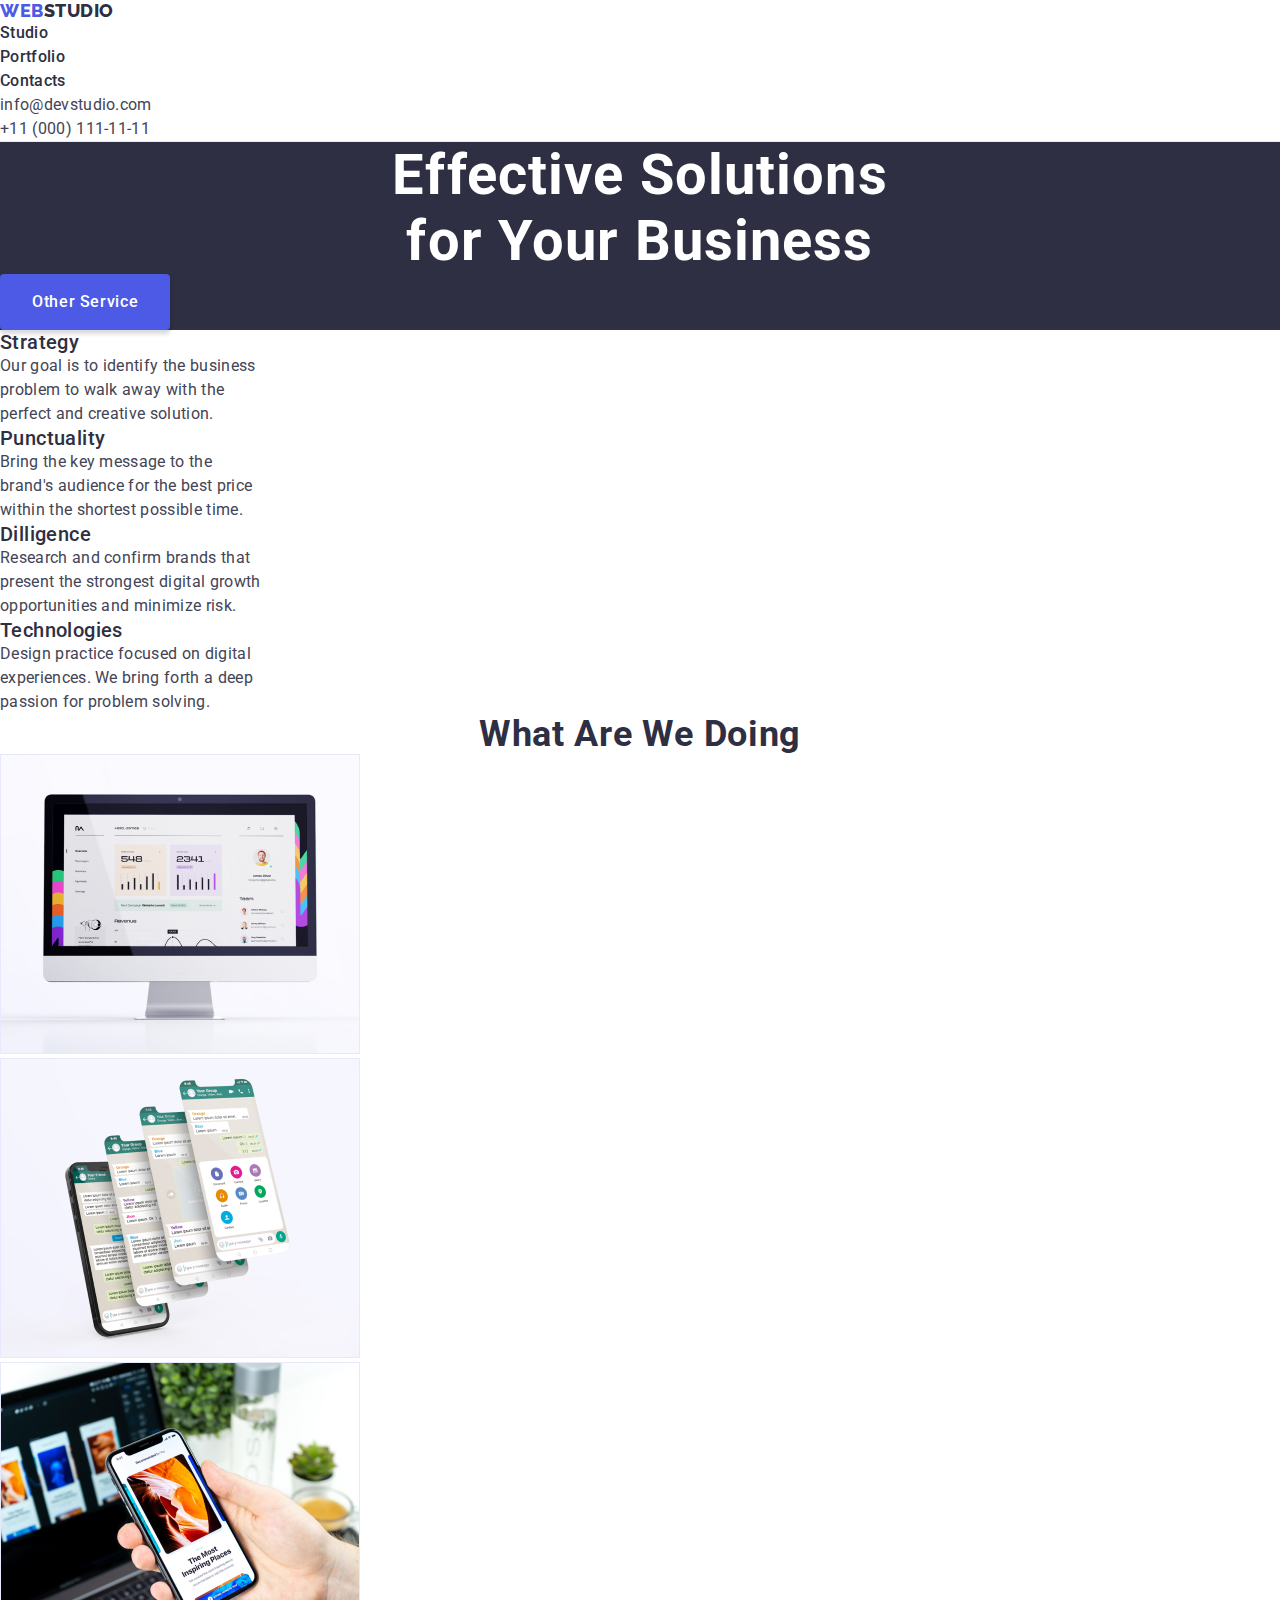
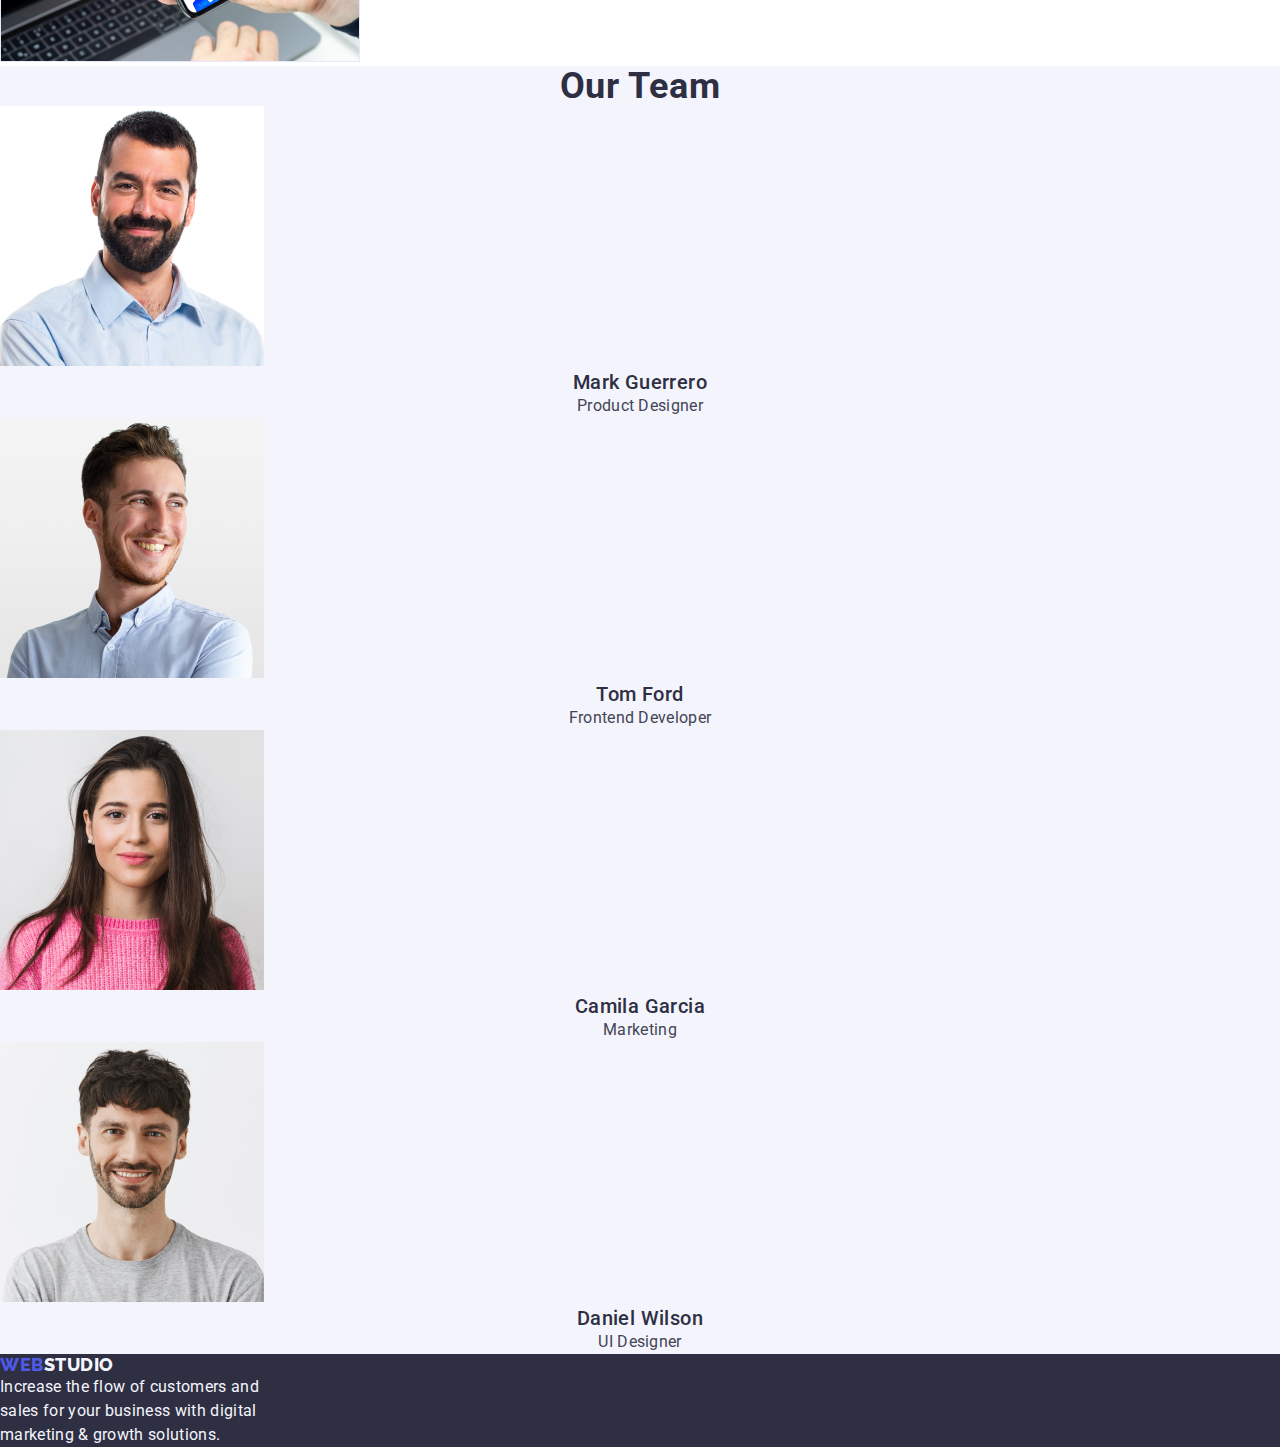
<file: index.html>
<!DOCTYPE html>
<html lang="en">
<head>
    <meta charset="UTF-8">
    <meta name="viewport" content="width=device-width, initial-scale=1.0">
    <title>Web Studio</title>
    <link rel="stylesheet" href="css/styles.css">
    <link href="https://fonts.googleapis.com/css2?family=Roboto:wght@400;700&display=swap" rel="stylesheet">
    <link href="https://fonts.googleapis.com/css2?family=Raleway:wght@400;800&family=Roboto:wght@400;700&display=swap"
        rel="stylesheet">
    <link rel="stylesheet" href="https://cdnjs.cloudflare.com/ajax/libs/modern-normalize/2.0.0/modern-normalize.min.css"
        integrity="sha512-4xo8blKMVCiXpTaLzQSLSw3KFOVPWhm/TRtuPVc4WG6kUgjH6J03IBuG7JZPkcWMxJ5huwaBpOpnwYElP/m6wg=="
        crossorigin="anonymous" referrerpolicy="no-referrer" />
</head>
<body>

    <header class="header">
        <nav>
            <a href="/goit-markup-hw-02/" class="nav-logo">
                <span>Web</span><span>Studio</span>
            </a>
        
            <ul class="nav-list">
                <li class="nav-list-item">
                    <a href="index.html" class="nav-item-link">
                        Studio
                    </a>
                </li>
                <li class="nav-list-item">
                    <a href="portfolio.html" class="nav-item-link">
                        Portfolio
                    </a>
                </li>
                <li class="nav-list-item">
                    <a href="#" class="nav-item-link">
                        Contacts
                    </a>
                </li>
            </ul>
        </nav>
        <address>
            <ul class="address-list">
                <li class="address-list-item">
                    <a href="mailto: info@devstudio.com" class="address-item-link">
                        info@devstudio.com
                    </a>
                </li>
                <li class="address-list-item">
                    <a href="tel: +11 (000) 111-11-11" class="address-item-link">
                        +11 (000) 111-11-11
                    </a>
                </li>
            </ul>
        </address>
    </header>

    <main class="main">
        <section class="hero">
            <h1 class="hero-title">Effective Solutions <br>
                for Your Business
            </h1>
            <button class="hero-cta" type="button">Other Service</button>
        </section>
        
        <!--Features-->
        <section class="features">
            <h2 hidden="">Features</h2>
            <!--Strategy-->
            <ul class="features-list">
                <li class="features-list-items">
                    <h3 class="features-list-title">Strategy</h3>
                    <p class="features-list-description">
                        Our goal is to identify the business <br>
                        problem to walk away with the <br>
                        perfect and creative solution.
                    </p>
                </li>

            <!--Punctuality-->
                <li class="features-list-items">
                    <h3 class="features-list-title">Punctuality</h3>
                    <p class="features-list-description">
                        Bring the key message to the <br>
                        brand's audience for the best price <br>
                        within the shortest possible time.
                    </p>
                </li>
                    
            <!--Diligence-->
                <li class="features-list-items">
                    <h3 class="features-list-title">Dilligence</h3>
                    <p class="features-list-description">
                        Research and confirm brands that<br>
                        present the strongest digital growth <br>
                        opportunities and minimize risk.
                    </p>
                </li>
                    
            <!--Technologies-->
                <li class="features-list-items">
                    <h3 class="features-list-title">Technologies</h3>
                    <p class="features-list-description">
                        Design practice focused on digital <br>
                        experiences. We bring forth a deep <br>
                        passion for problem solving.
                    </p>
                </li>
            </ul>
        </section>
        
        <!--What are we doing-->
        <section class="activities">
            <h2 class="activities-title">What are we doing</h2>
            <ul class="activities-list">
                <li class="activities-list-items">
                    <img src="images/mac.jpg" alt="Statistics" class="activities-list-image" width="360">
                </li>
                <li class="activities-list-items">
                    <img src="images/iphone.jpg" alt="Phone layout" class="activities-list-image" width="360">
                </li>
                <li class="activities-list-items">
                    <img src="images/tech.jpg" alt="Technologies" class="activities-list-image" width="360">
                </li>
            </ul>
        </section>

        <!--Our Team-->
        <section class="teams">
            <h2 class="teams-title">Our Team</h2>
            <ul class="teams-list">
                <li class="teams-list-items">
                    <img src="images/mark-guerrero.jpg" alt="Mark Guerrero" width="264">
                </li>
                <h3 class="teams-item-title">Mark Guerrero</h3>
                <p class="teams-item-description">Product Designer</p>

                <li class="teams-list-items">
                    <img src="images/tom-ford.jpg" alt="Tom Ford" width="264">
                </li>
                <h3 class="teams-item-title">Tom Ford</h3>
                <p class="teams-item-description">Frontend Developer</p>

                <li class="teams-list-items">
                    <img src="images/camila-garcia.jpg" alt="Camila Garcia" width="264">
                </li>
                <h3 class="teams-item-title">Camila Garcia</h3>
                <p class="teams-item-description">Marketing</p>

                <li class="teams-list-items">
                    <img src="images/daniel-wilson.jpg" alt="Daniel Wilson" width="264">
                </li>
                <h3 class="teams-item-title">Daniel Wilson</h3>
                <p class="teams-item-description">UI Designer</p>
            </ul>
        </section>
    </main>

    <footer class="footer">
        <a href="/goit-markup-hw-01/" class="footer-logo">
            <span>WEB</span><span>STUDIO</span>
        </a>
        <P class="footer-caption">
            Increase the flow of customers and <br> sales for your business with digital <br> marketing & growth solutions.
        </P>
    </footer>
    
</body>
</html>
</file>
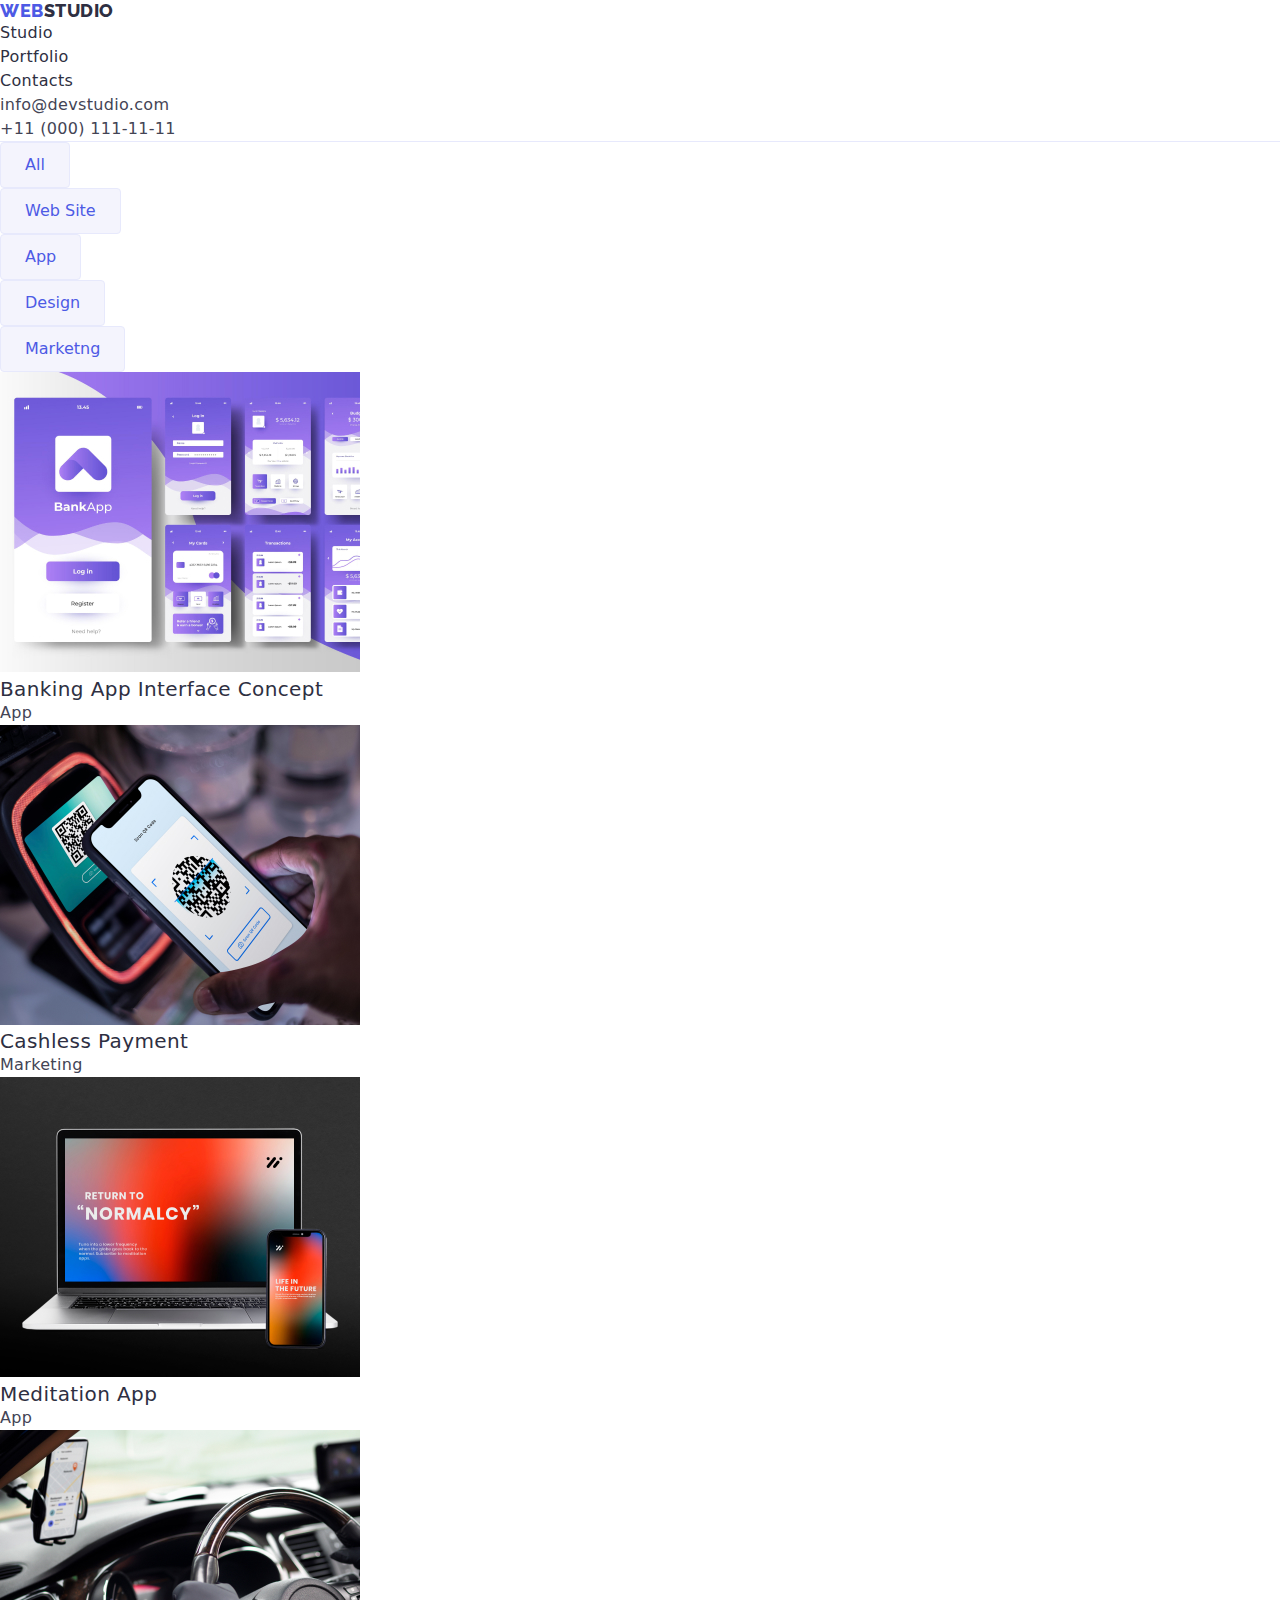
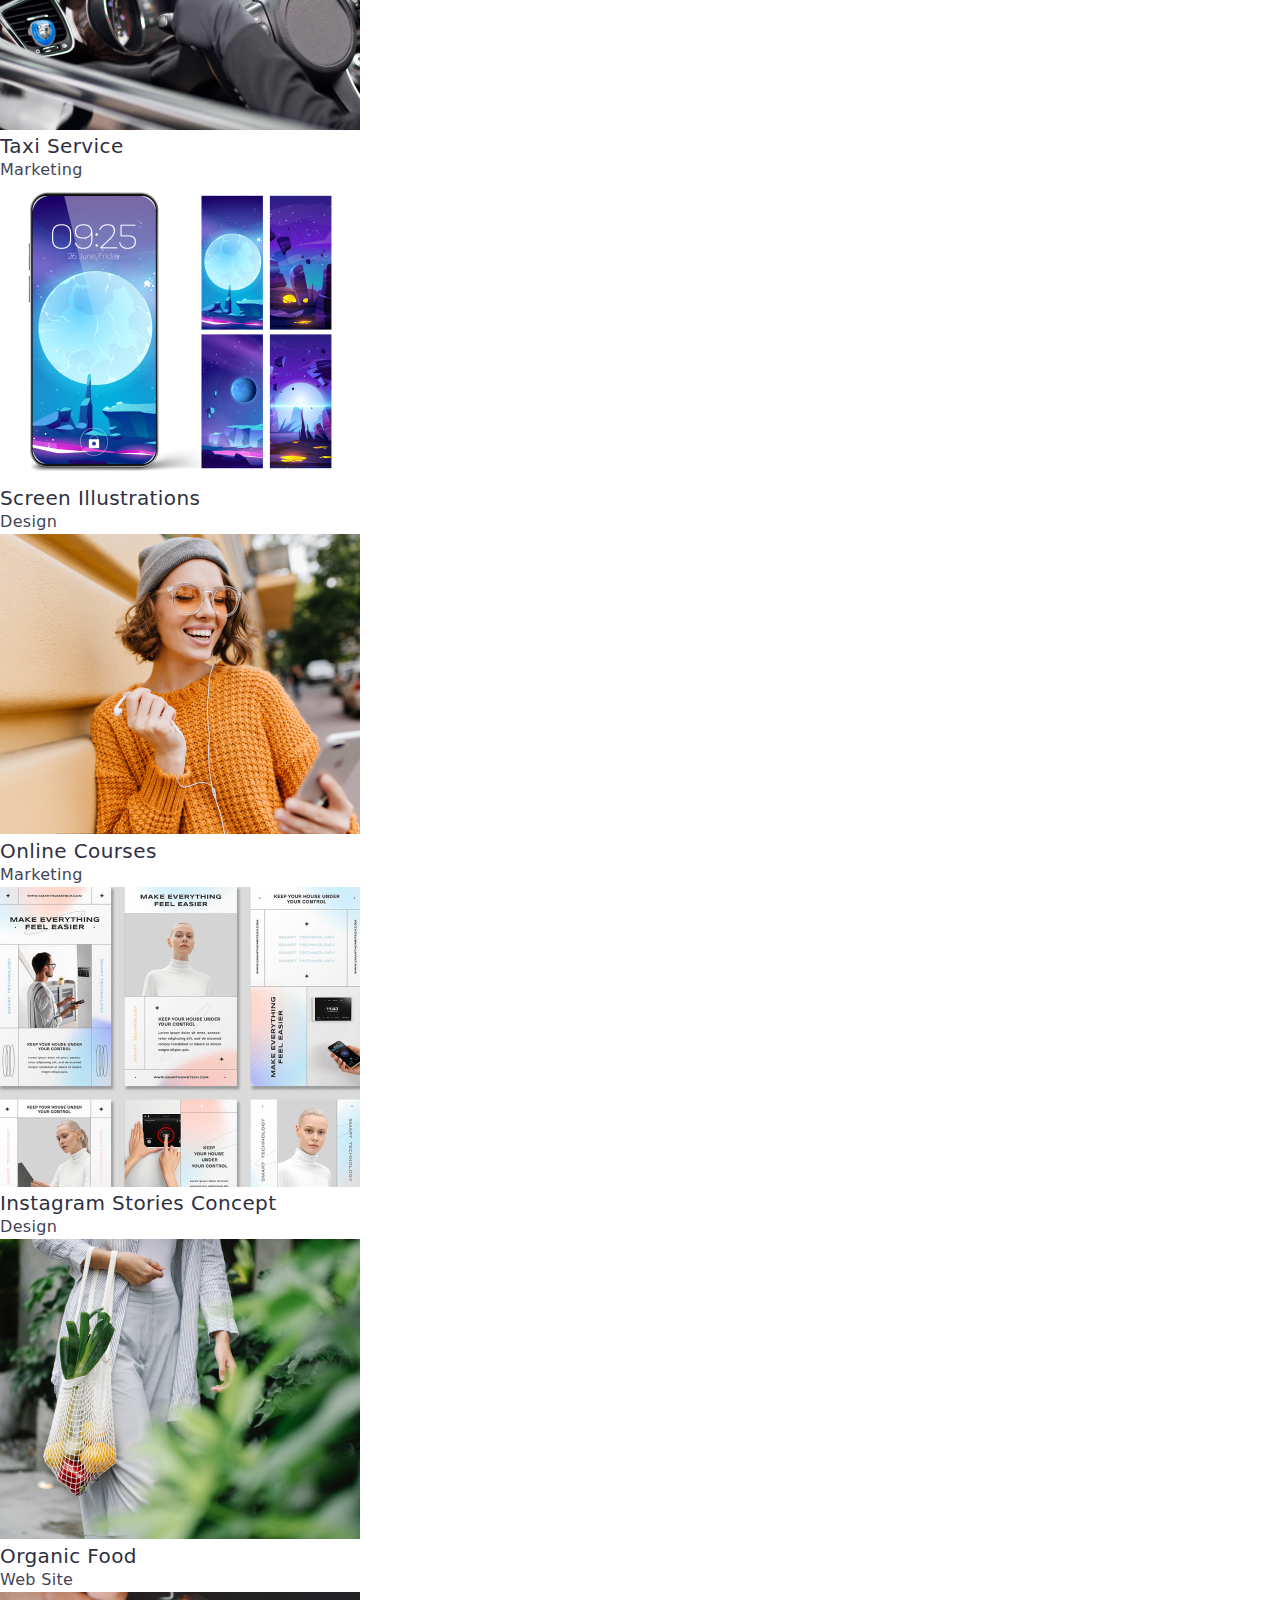
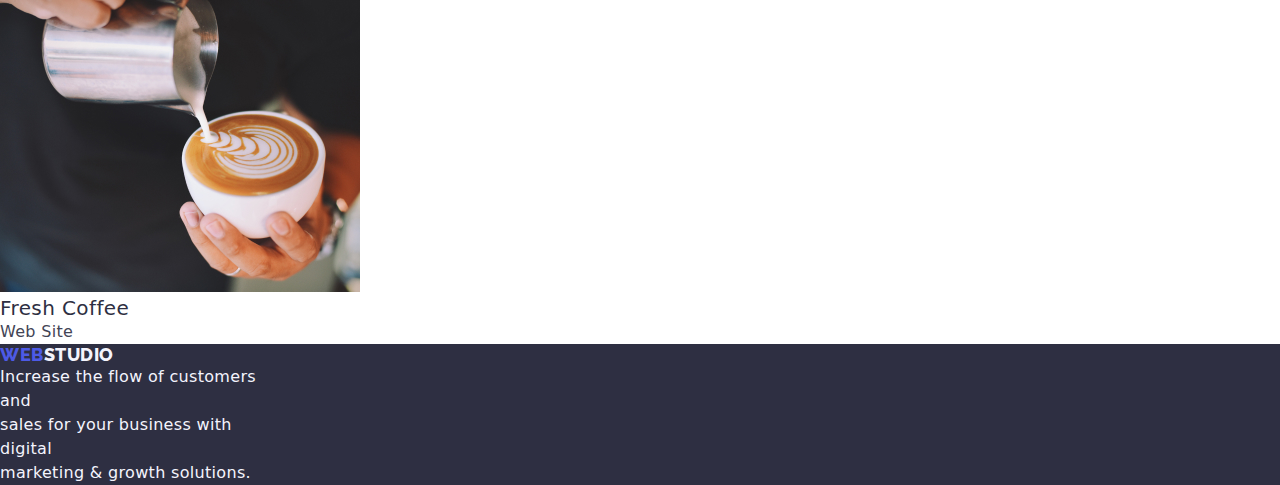
<file: portfolio.html>
<!DOCTYPE html>
<html lang="en">
<head>
    <meta charset="UTF-8">
    <meta name="viewport" content="width=device-width, initial-scale=1.0">
    <title>Portfolio</title>
    <link rel="stylesheet" href="css/styles.css">
    <link
        href="https://fonts.googleapis.com/css2?family=Raleway:wght@400;800&family=Roboto:ital,wght@0,400;0,500;0,700;1,400;1,500;1,700&display=swap"
        rel="stylesheet">
    <link href="https://fonts.googleapis.com/css2?family=Raleway:wght@400;800&family=Roboto:wght@400;700&display=swap"
        rel="stylesheet">
    <link rel="stylesheet" href="https://cdnjs.cloudflare.com/ajax/libs/modern-normalize/2.0.0/modern-normalize.min.css"
        integrity="sha512 -4xo8blKMVCiXpTaLzQSLSw3KFOVPWhm/TRtuPVc4WG6kUgjH6J03IBuG7JZPkcWMxJ5huwaBpOpnwYElP/m6wg=="
        crossorigin="anonymous" referrerpolicy="no-referrer" />
</head>
<body> 
    <header class="header">
        <nav>
            <a href="/goit-markup-hw-02/" class="nav-logo">
                <span>Web</span><span>Studio</span>
            </a>
        
            <ul class="nav-list">
                <li class="nav-list-item">
                    <a href="index.html" class="nav-item-link">
                        Studio
                    </a>
                </li>
                <li class="nav-list-item">
                    <a href="portfolio.html" class="nav-item-link">
                        Portfolio
                    </a>
                </li>
                <li class="nav-list-item">
                    <a href="#" class="nav-item-link">
                        Contacts
                    </a>
                </li>
            </ul>
        </nav>
        <address>
            <ul class="address-list">
                <li class="address-list-item">
                    <a href="mailto: info@devstudio.com" class="address-item-link">
                        info@devstudio.com
                    </a>
                </li>
                <li class="address-list-item">
                    <a href="tel: +11 (000) 111-11-11" class="address-item-link">
                        +11 (000) 111-11-11
                    </a>
                </li>
            </ul>
        </address>
    </header>
    <main>
        <!--Filters-->
        <section class="filter">
            <ul class="filter-list">
                <li class="filter-list-item">
                    <button class="filter-item-button-type" type="button" class="selected">All</button>
                </li>
                <li class="filter-list-item">
                    <button class="filter-item-button-type" type="button">Web Site</button>
                </li>
                <li class="filter-list-item">
                    <button class="filter-item-button-type" type="button">App</button>
                </li>
                <li class="filter-list-item">
                    <button class="filter-item-button-type" type="button">Design</button>
                </li>
                <li class="filter-list-item">
                    <button class="filter-item-button-type" type="button">Marketng</button>
                </li>
            </ul>
        </section>
        
       
        <!--First Row-->
        <section class="portfolio">
            <ul class="portfolio-list">
                <li class="portfolio-list-items">
                    <img src="images/img-card1.jpg" alt="First image" width="360" class="portfolio-list-img">
                </li>
                <h3 class="portfolio-list-title">Banking App Interface Concept</h3>
                <p class="portfolio-list-description">App</p>

                <li class="portfolio-list-items">
                    <img src="images/img-card2.jpg" alt="Second image" width="360" class="portfolio-list-img">
                </li>
                <h3 class="portfolio-list-title">Cashless Payment</h3>
                <p class="portfolio-list-description">Marketing</p>

                <li class="portfolio-list-items">
                    <img src="images/img-card3.jpg" alt="Third image" width="360" class="portfolio-list-img">
                </li>
                <h3 class="portfolio-list-title">Meditation App</h3>
                <p class="portfolio-list-description">App</p>              
     
                <li class="portfolio-list-items">
                    <img src="images/img-card4.jpg" alt="Fourth image" width="360" class="portfolio-list-img">
                </li>
                <h3 class="portfolio-list-title">Taxi Service</h3>
                <p class="portfolio-list-description">Marketing</p>

                <li class="portfolio-list-items">
                    <img src="images/img-card5.jpg" alt="Fifth image" width="360" class="portfolio-list-img">
                </li>
                <h3 class="portfolio-list-title">Screen Illustrations</h3>
                <p class="portfolio-list-description">Design</p>

                <li class="portfolio-list-items">
                    <img src="images/img-card6.jpg" alt="Sixth image" width="360" class="portfolio-list-img">
                </li>
                <h3 class="portfolio-list-title">Online Courses</h3>
                <p class="portfolio-list-description">Marketing</p>
       
                <li class="portfolio-list-items">
                    <img src="images/img-card7.jpg" alt="Seventh image" width="360" class="portfolio-list-img">
                </li>
                <h3 class="portfolio-list-title">Instagram Stories Concept</h3>
                <p class="portfolio-list-description">Design</p>

                <li class="portfolio-list-items">
                    <img src="images/img-card8.jpg" alt="Eighth image" width="360" class="portfolio-list-img">
                </li>
                <h3 class="portfolio-list-title">Organic Food</h3>
                <p class="portfolio-list-description">Web Site</p>
                
                <li class="portfolio-list-items">
                    <img src="images/img-card9.jpg" alt="Nineth image" width="360" class="portfolio-list-img">
                </li>
                <h3 class="portfolio-list-title">Fresh Coffee</h3>
                <p class="portfolio-list-description">Web Site</p>  
            </ul>
        </section>
    </main>
    <footer class="footer">
        <a href="/goit-markup-hw-01/" class="footer-logo">
            <span>WEB</span><span>STUDIO</span>
        </a>
        <P class="footer-caption">
            Increase the flow of customers and <br> sales for your business with digital <br> marketing & growth solutions.
        </P>
    </footer>
</body>
</html>
</file>
<file: css/styles.css>
:root {
    /*Colors*/
    --iris: #4D5AE5;
    --navyblue: #2E2F42;
    --black: black;
    --ocean: #404BBF;
    --white: #fff;
    --slate: #434455;
    --cornflower: #E7E9FC;
    --cloud: #F4F4FD;
    --green: #31d0aa;
    --lightslate: #8e8f99;
    --navybluemodal: #2e2f42;
    --grey: #2e2f42;
    --dairy: #fcfcfc;
    
    /*Fonts*/
    --font-logo: 'Raleway';
    --font-general: 'Roboto';
}

/*Global*/
* {
    margin: 0;
    padding: 0;
    box-sizing: border-box;
}

body {
    color: var(--navyblue);
    font-family: var(--font-general); 
}

ul {
    list-style: none;
}

a {
    text-decoration: none;
}

button {
    font-family: inherit;
    border: unset;
    outline: none;
    cursor: pointer;
}


address {
    font-style: normal;
}

/*----------Studio Page----------*/
/*Navigation Tab*/
.header {
    color: var(--white);
    border-bottom: 1px solid var(--cornflower);
}
.nav-logo {
    color: var(--iris);
    font-family: var(--font-logo);
    font-size: 18px;
    font-weight: 800;
    text-transform: uppercase;
    letter-spacing: 0.54px;
    line-height: 21px;
}

.nav-logo span:nth-child(2) {
    color: var(--navyblue);
}
.nav-list {
    color: var(--grey);
    width: 1440px;
    height: 72px;
}

.nav-item-link {
    color: var(--navyblue);
    font-size: 16px;
    font-weight: 500;
    line-height: 24px;
    letter-spacing: 0.32px;
}

.address-list {
    color: var(--slate);
    font-size: 16px;
    line-height: 24px;
}
.address-item-link {
    color: var(--slate);
    font-size: 16px;
    line-height: 24px;
    letter-spacing: 0.32px;
}

.nav-item-link:hover,
.address-item-link:hover {
    color: var(--ocean);
}

/*Herro Section*/
.hero {
    background-color: var(--navyblue);
    color: var(--white);
}

.hero-title {
    font-size: 56px;
    letter-spacing: 1.12px;
    text-align: center;
}

.hero-cta {
    text-transform: capitalize;
    border-radius: 4px;
    background: var(--iris);
    color: var(--white);
    box-shadow: 0px 4px 4px 0px rgba(0, 0, 0, 0.15);
    font-size: 16px;
    font-weight: 500;
    line-height: 24px;
    letter-spacing: 0.64px;
    padding: 16px 32px;
}

.hero-cta:hover {
    background: var(--ocean);
}

/*Features Section*/

.features-list-title {
    font-size: 20px;
    font-weight: 500;
    line-height: 24px;
    letter-spacing: 0.4px;
}


.features-list-description {
    color: var(--slate);
    font-size: 16px;
    line-height: 24px;
    letter-spacing: 0.32px;
}

/*What We are Doing*/
.activities-title, .teams-title {
    text-align: center;
    font-size: 36px;
    line-height: 40px;
    letter-spacing: 0.72px;
    text-transform: capitalize;
}
/*Our Team*/
.teams {
    background-color: var(--cloud);
}
.teams-item-title {
    text-align: center;
    font-size: 20px;
    font-weight: 500;
    line-height: 24px;
    letter-spacing: 0.4px;
}

.teams-item-description {
    color: var(--slate);
    text-align: center;
    font-size: 16px;
    line-height: 24px;
    letter-spacing: 0.32px;
}

/*Footer Section*/
.footer {
    background-color: var(--navyblue);
}

.footer-logo {
    font-family: var(--font-logo);
    color: var(--iris);
    font-size: 18px;
    font-weight: 800;
    line-height: 21px;
    letter-spacing: 0.54px;
    text-transform: uppercase;
}

.footer-logo span:nth-child(2) {
    color: var(--cloud);
}

.footer-caption {
    width: 264px;
    color: var(--cloud);
    font-size: 16px;
    line-height: 24px;
    letter-spacing: 0.32px;
}

/*----------Portfolio Page----------*/

.filter-item-button-type {
    text-transform: capitalize;
    border-radius: 4px;
    background: var(--cloud);
    color: var(--iris);
    font-size: 16px;
    font-weight: 500;
    line-height: 20px;
    padding: 12px 24px;
    border: 1px solid var(--cornflower);
    
}

.filter-item-button-type:hover {
    background: var(--ocean);
    color: var(--white);
    border-color: var(--ocean);
    box-shadow: 0px 2px 2px 0px rgba(0, 0, 0, 0.12), 0px 2px 1px 0px rgba(0, 0, 0, 0.08), 0px 3px 1px 0px rgba(0, 0, 0, 0.10);
}
.portfolio-list-title {
    font-size: 20px;
    font-weight: 500;
    line-height: 24px;
    letter-spacing: 0.4px;
}

.portfolio-list-description {
    color: var(--slate);
    font-size: 16px;
    line-height: 24px;
    letter-spacing: 0.32px;
}
</file>
